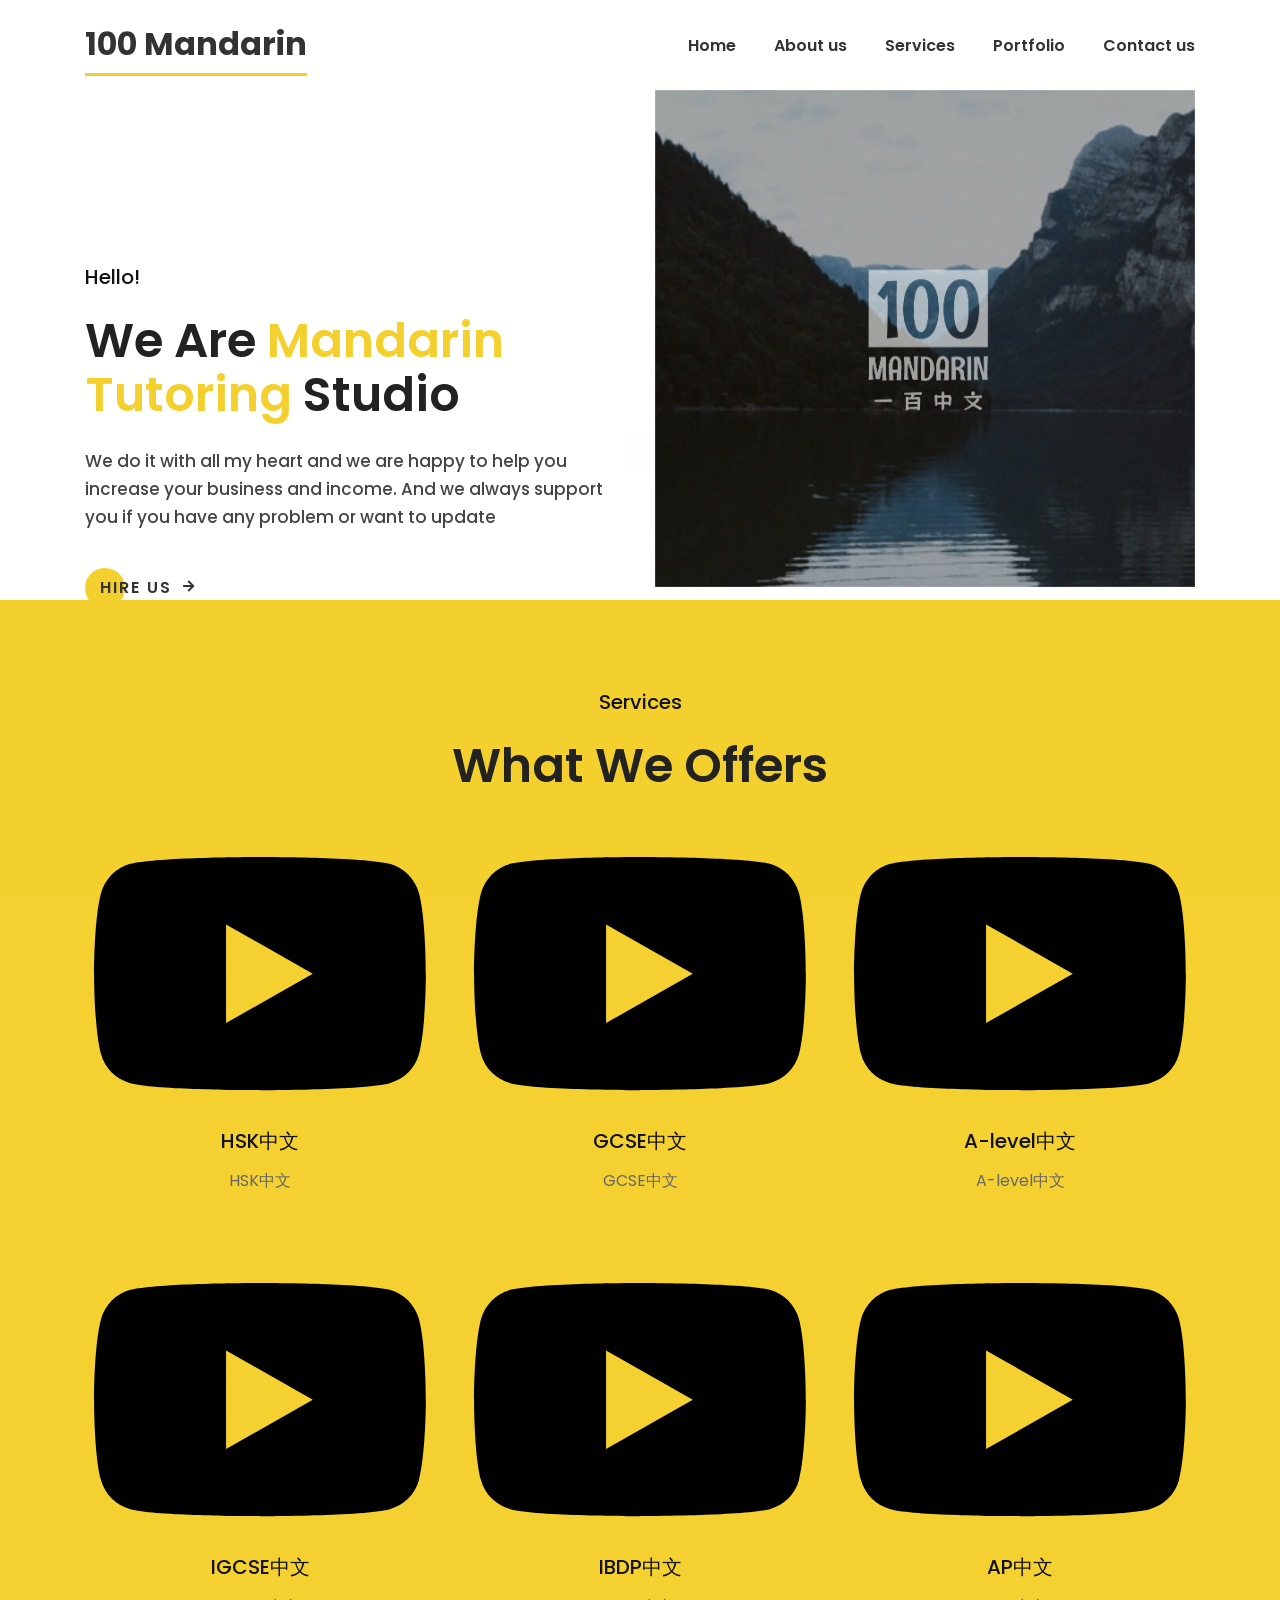
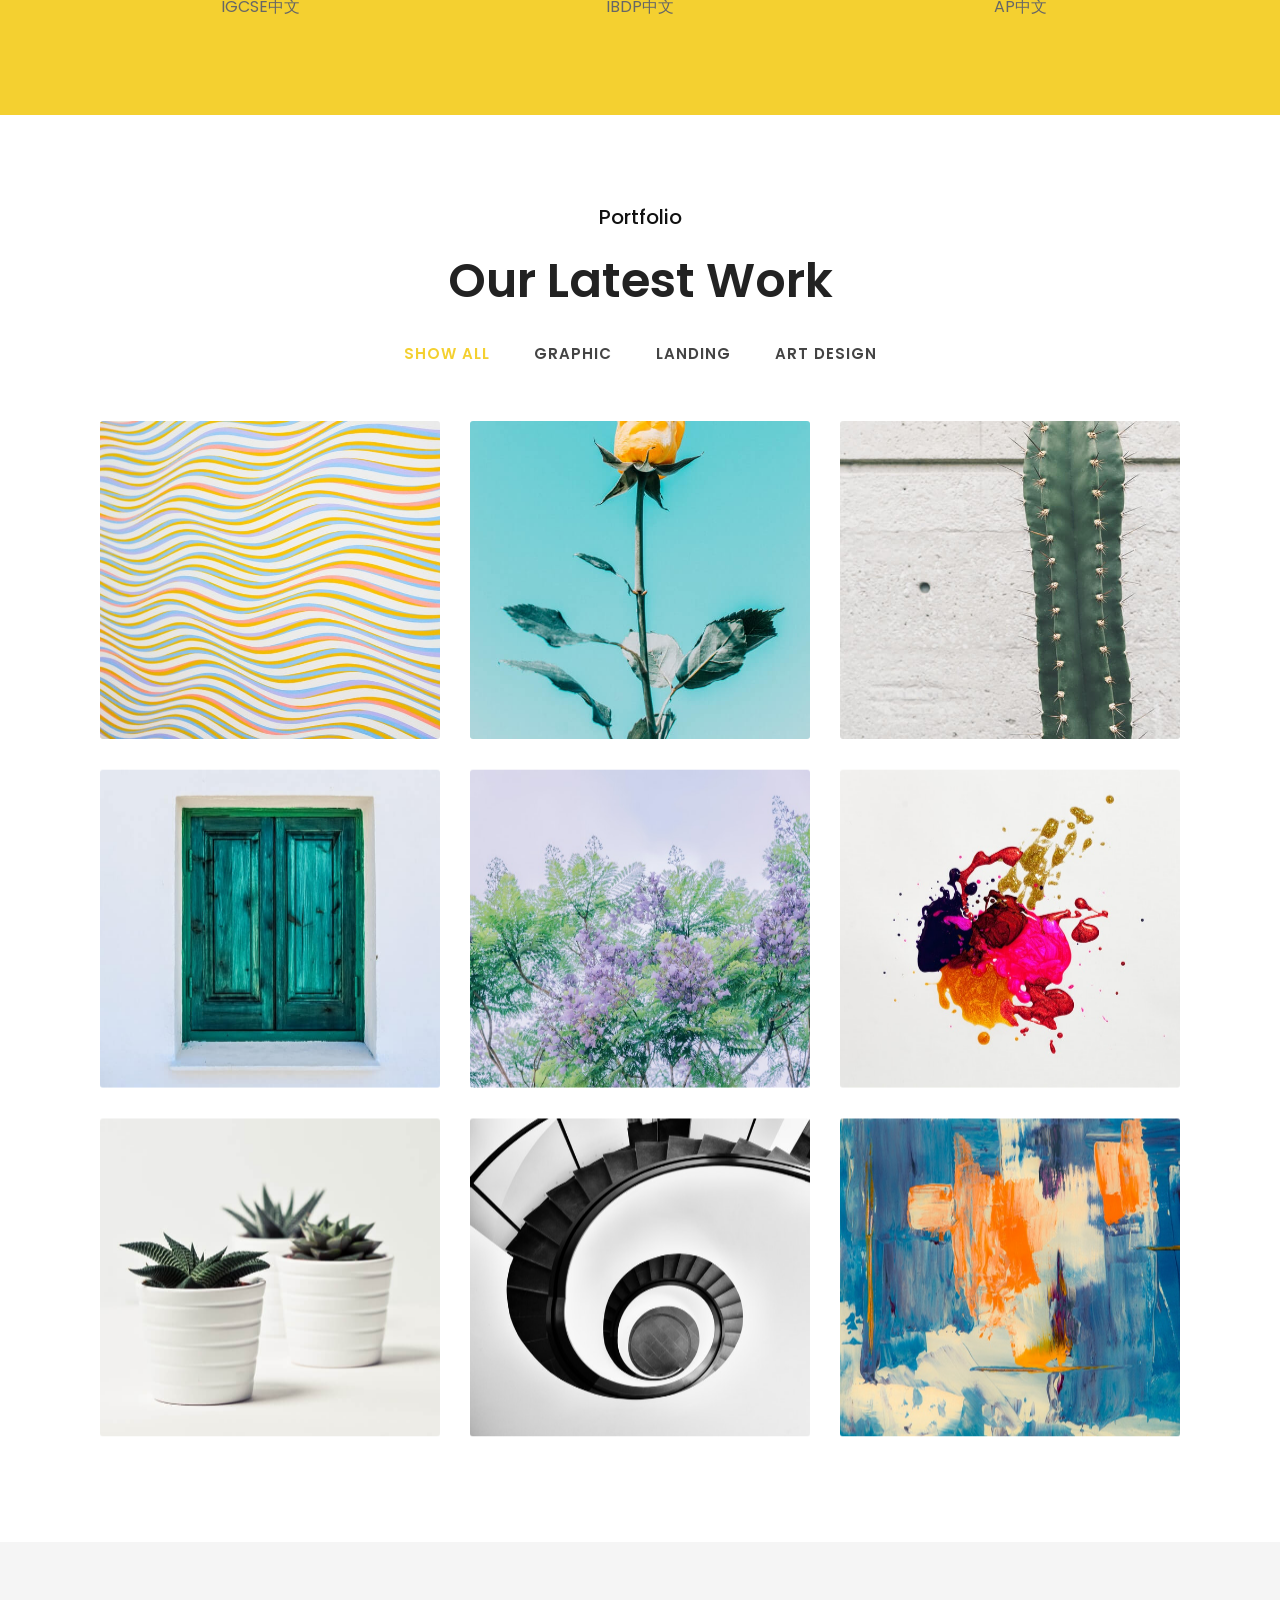
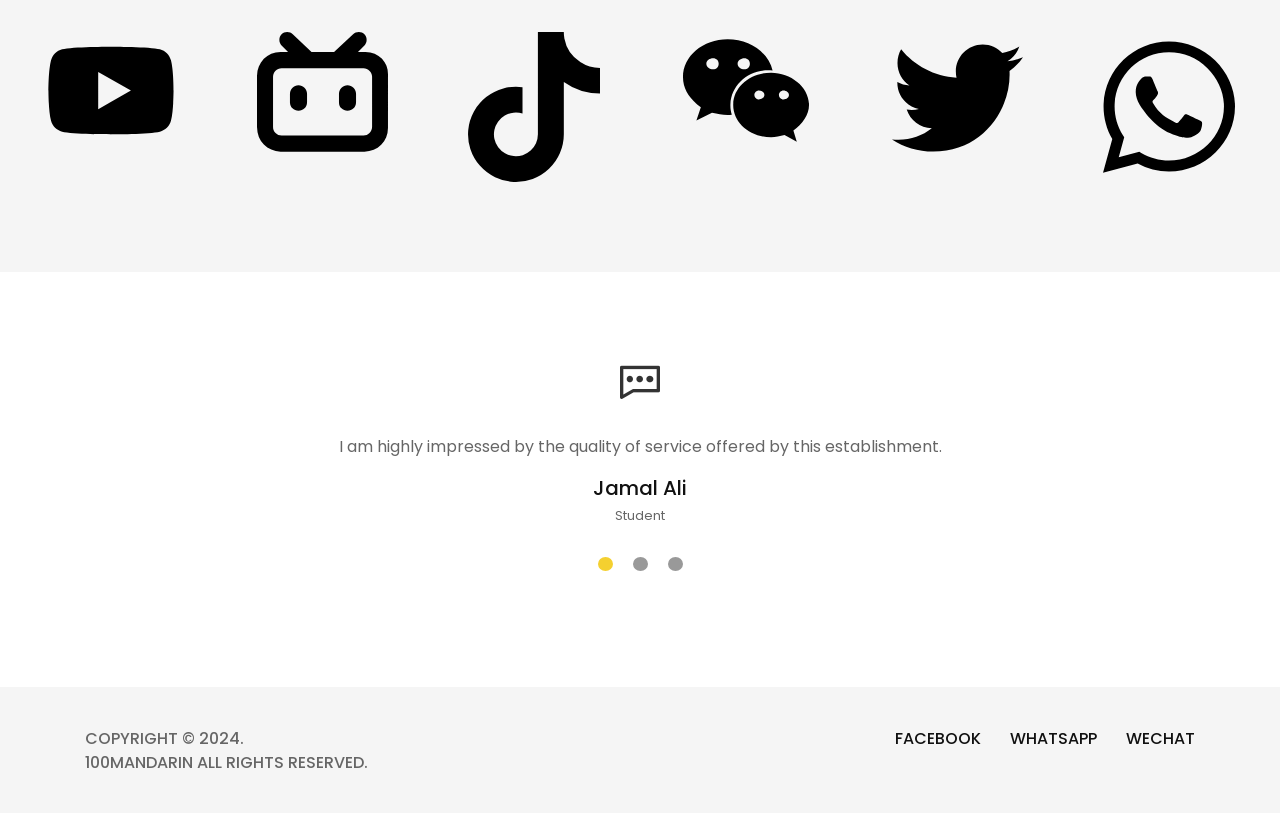
<file: index.html>
<!DOCTYPE html>
<html lang="zxx">
	<head>
		<meta charset="UTF-8">
		<meta name="viewport" content="width=device-width, initial-scale=1.0">
		<title>100 Mandarin 一百中文</title>
		<link rel="stylesheet" href="static/css/bootstrap.min.css">
		<link rel="stylesheet" href="static/css/fontawesome.min.css">
		<link rel="stylesheet" href="static/css/LineIcons.css">
		<link rel="stylesheet" href="static/css/fakeLoader.min.css">
		<link rel="stylesheet" href="static/css/magnific-popup.css">
		<link rel="stylesheet" href="static/css/style.css">
	</head>
	<body>

		<!-- loader -->
		<div class="fakeLoader"></div>
		<!-- end loader -->
		
		<!-- navbar -->
		<nav class="navbar navbar-expand-md fixed-top">
			<div class="container">
				<a href="" class="navbar-brand navbar-brand-home">100 Mandarin </a> 
				<button class="navbar-toggler" type="button" data-toggle="collapse" data-target="#navbarSupportedContent" aria-controls="navbarSupportedContent" aria-expanded="false" aria-label="Toggle navigation">
				<i class="fa fa-bars"></i>
				</button>
				<div class="collapse navbar-collapse" id="navbarSupportedContent">
					<ul class="navbar-nav ml-auto">
						<li class="nav-item">
							<a class="nav-link" href="">Home</a>
						</li>
						<li class="nav-item">
							<a class="nav-link" href="about.html">About us</a>
						</li>
						<li class="nav-item">
							<a class="nav-link" href="services.html">Services</a>
						</li>
						<li class="nav-item">
							<a class="nav-link" href="portfolio.html">Portfolio</a>
						</li>
						<li class="nav-item">
							<a class="nav-link" href="contact-us.html">Contact us</a>
						</li>
					</ul>
				</div>
			</div>
		</nav>
		<!-- end navbar -->
		
		<!-- home intro -->
		<div class="home-intro">
			<div class="container">
				<div class="row">
					<div class="col col-sm-12 col-md-6 col-12">
						<div class="content">
							<h5>Hello!</h5>
							<h2>We Are <span>Mandarin Tutoring</span> Studio</h2>
							<h6>We do it with all my heart and we are happy to help you increase your business and income. And we always support you if you have any problem or want to update</h6>
							<a href="" class="button">Hire us <i class="fa fa-arrow-right"></i></a>
						</div>
					</div>
					<div class="col col-sm-12 col-md-6 col-12">
						<img src="static/picture/intro.png" alt="">
					</div>
				</div>
			</div>
		</div>
		<!-- end end intro -->

		
		<!-- services -->
		<div class="services-page section services-home">
			<div class="container">
				<h5>Services</h5>
				<h2>What We Offers</h2>
				<div class="row mb-services">
					<div class="col col-md-4 col-sm-6 col-12">
						<div class="content">
								<img src="static/picture/youtube.svg" alt="" class="w-100">
							<h5>HSK中文</h5>
							<p class="mb-0">HSK中文</p>
						</div>
					</div>
					<div class="col col-md-4 col-sm-6 col-12">
						<div class="content">
						<img src="static/picture/youtube.svg" alt="" class="w-100">
							<h5>GCSE中文</h5>
							<p class="mb-0">GCSE中文</p>
						</div>
					</div>
					<div class="col col-md-4 col-sm-6 col-12">
						<div class="content">
						<img src="static/picture/youtube.svg" alt="" class="w-100">
							<h5>A-level中文</h5>
							<p class="mb-0">A-level中文</p>
						</div>
					</div>
					<div class="col col-md-4 col-sm-6 col-12">
						<div class="content">
						<img src="static/picture/youtube.svg" alt="" class="w-100">
							<h5>IGCSE中文</h5>
							<p class="mb-0">IGCSE中文</p>
						</div>
					</div>
					<div class="col col-md-4 col-sm-6 col-12">
						<div class="content">
						<img src="static/picture/youtube.svg" alt="" class="w-100">
							<h5>IBDP中文</h5>
							<p class="mb-0">IBDP中文</p>
						</div>
					</div>
					<div class="col col-md-4 col-sm-6 col-12">
						<div class="content">
					<img src="static/picture/youtube.svg" alt="" class="w-100">
							<h5>AP中文</h5>
							<p class="mb-0">AP中文</p>
						</div>
					</div>
				</div>
			</div>
		</div>
		<!-- end services -->

		<!-- portfolio -->
		<div class="portfolio section">
			<div class="container">
				<h5>Portfolio</h5>
				<h2>Our Latest Work</h2>
				<div class="box-content">
					<div class="portfolio-filter-menu">
						<ul>
							<li data-filter="all" class="active">
								<span>Show All</span>
							</li>
							<li data-filter="1">
								<span>Graphic</span>
							</li>
							<li data-filter="2">
								<span>Landing</span>
							</li>
							<li data-filter="3">
								<span>Art Design</span>
							</li>
						</ul>
					</div>
					<div class="row no-gutters filtr-container">
						<div class="col-md-4 col-sm-6 col-xs-12 filtr-item" data-category="3">
							<div class="content-image">
								<img src="static/picture/portfolio1.jpg" alt="">
								<div class="image-overlay"></div>
								<div class="portfolio-caption">
									<div class="title">
										<h4>Classic Minimalist</h4>
										<span>Graphic Design</span>
									</div>
									<div class="subtitle">
										<ul>
											<li><a href="static/picture/portfolio1.jpg" class="portfolio-popup"><i class="lni lni-move"></i></a></li>
										</ul>
										
									</div>
								</div>
							</div>
						</div>
						<div class="col-md-4 col-sm-6 col-xs-12 filtr-item" data-category="1">
							<div class="content-image">
								<img src="static/picture/portfolio2.jpg" alt="">
								<div class="image-overlay"></div>
								<div class="portfolio-caption">
									<div class="title">
										<h4>Classic Minimalist</h4>
										<span>Graphic Design</span>
									</div>
									<div class="subtitle">
										<ul>
											<li><a href="static/picture/portfolio2.jpg" class="portfolio-popup"><i class="lni lni-move"></i></a></li>
										</ul>
										
									</div>
								</div>
							</div>
						</div>
						<div class="col-md-4 col-sm-6 col-xs-12 filtr-item" data-category="2, 1">
							<div class="content-image">
								<img src="static/picture/portfolio5.jpg" alt="">
								<div class="image-overlay"></div>
								<div class="portfolio-caption">
									<div class="title">
										<h4>Classic Minimalist</h4>
										<span>Graphic Design</span>
									</div>
									<div class="subtitle">
										<ul>
											<li><a href="static/picture/portfolio5.jpg" class="portfolio-popup"><i class="lni lni-move"></i></a></li>
										</ul>
										
									</div>
								</div>
							</div>
						</div>
						<div class="col-md-4 col-sm-6 col-xs-12 filtr-item" data-category="3">
							<div class="content-image">
								<img src="static/picture/portfolio4.jpg" alt="">
								<div class="image-overlay"></div>
								<div class="portfolio-caption">
									<div class="title">
										<h4>Classic Minimalist</h4>
										<span>Graphic Design</span>
									</div>
									<div class="subtitle">
										<ul>
											<li><a href="static/picture/portfolio4.jpg" class="portfolio-popup"><i class="lni lni-move"></i></a></li>
										</ul>
										
									</div>
								</div>
							</div>
						</div>
						<div class="col-md-4 col-sm-6 col-xs-12 filtr-item" data-category="1, 2">
							<div class="content-image">
								<img src="static/picture/portfolio3.jpg" alt="">
								<div class="image-overlay"></div>
								<div class="portfolio-caption">
									<div class="title">
										<h4>Classic Minimalist</h4>
										<span>Graphic Design</span>
									</div>
									<div class="subtitle">
										<ul>
											<li><a href="static/picture/portfolio3.jpg" class="portfolio-popup"><i class="lni lni-move"></i></a></li>
										</ul>
										
									</div>
								</div>
							</div>
						</div>
						<div class="col-md-4 col-sm-6 col-xs-12 filtr-item" data-category="3, 1">
							<div class="content-image">
								<img src="static/picture/portfolio6.jpg" alt="">
								<div class="image-overlay"></div>
								<div class="portfolio-caption">
									<div class="title">
										<h4>Classic Minimalist</h4>
										<span>Graphic Design</span>
									</div>
									<div class="subtitle">
										<ul>
											<li><a href="static/picture/portfolio6.jpg" class="portfolio-popup"><i class="lni lni-move"></i></a></li>
										</ul>
										
									</div>
								</div>
							</div>
						</div>
						<div class="col-md-4 col-sm-6 col-xs-12 filtr-item" data-category="3">
							<div class="content-image">
								<img src="static/picture/portfolio7.jpg" alt="">
								<div class="image-overlay"></div>
								<div class="portfolio-caption">
									<div class="title">
										<h4>Classic Minimalist</h4>
										<span>Graphic Design</span>
									</div>
									<div class="subtitle">
										<ul>
											<li><a href="static/picture/portfolio7.jpg" class="portfolio-popup"><i class="lni lni-move"></i></a></li>
										</ul>
										
									</div>
								</div>
							</div>
						</div>
						<div class="col-md-4 col-sm-6 col-xs-12 filtr-item" data-category="1, 2">
							<div class="content-image">
								<img src="static/picture/portfolio8.jpg" alt="">
								<div class="image-overlay"></div>
								<div class="portfolio-caption">
									<div class="title">
										<h4>Classic Minimalist</h4>
										<span>Graphic Design</span>
									</div>
									<div class="subtitle">
										<ul>
											<li><a href="static/picture/portfolio8.jpg" class="portfolio-popup"><i class="lni lni-move"></i></a></li>
										</ul>
										
									</div>
								</div>
							</div>
						</div>
						<div class="col-md-4 col-sm-6 col-xs-12 filtr-item" data-category="3, 1">
							<div class="content-image">
								<img src="static/picture/portfolio9.jpg" alt="">
								<div class="image-overlay"></div>
								<div class="portfolio-caption">
									<div class="title">
										<h4>Classic Minimalist</h4>
										<span>Graphic Design</span>
									</div>
									<div class="subtitle">
										<ul>
											<li><a href="static/picture/portfolio9.jpg" class="portfolio-popup"><i class="lni lni-move"></i></a></li>
										</ul>
										
									</div>
								</div>
							</div>
						</div>
					</div>
				</div>
			</div>
		</div>
		<!-- end portfolio -->

		<!-- client -->
		<div class="client">
			<div class="row">
				<div class="col-md-2 col-sm-4 col-6">
					<img src="static/picture/youtube.svg" alt="" class="w-100">
				</div>
				<div class="col-md-2 col-sm-4 col-6">
					<img src="static/picture/bilibili.svg" alt="" class="w-100">
				</div>
				<div class="col-md-2 col-sm-4 col-6">
					<img src="static/picture/tiktok.svg" alt="" class="w-100">
				</div>
				<div class="col-md-2 col-sm-4 col-6">
					<img src="static/picture/weixin.svg" alt="" class="w-100">
				</div>
				<div class="col-md-2 col-sm-4 col-6">
					<img src="static/picture/twitter.svg" alt="" class="w-100">
				</div>
				<div class="col-md-2 col-sm-4 col-6">
					<img src="static/picture/whatsapp.svg" alt="" class="w-100">
				</div>
			</div>
		</div>
		<!-- end client -->


		<!-- testimonial -->
		<div class="testimonial section">
			<div class="container">
				<div id="carouselExampleIndicators" class="carousel slide" data-ride="carousel">
					<ol class="carousel-indicators">
						<li data-target="#carouselExampleIndicators" data-slide-to="0" class="active"></li>
						<li data-target="#carouselExampleIndicators" data-slide-to="1"></li>
						<li data-target="#carouselExampleIndicators" data-slide-to="2"></li>
					</ol>
					<div class="carousel-inner">
						<div class="carousel-item active">
							<span><i class="lni lni-comments"></i></span>
							<p>I am highly impressed by the quality of service offered by this establishment.</p>
							<h5>Jamal Ali</h5>
							<span>Student</span>
						</div>
						<div class="carousel-item">
							<span><i class="lni lni-comments"></i></span>
							<p>This institution has an impeccable reputation for excellence.</p>
							<h5>Nabil Dirar</h5>
							<span>Student</span>
						</div>
						<div class="carousel-item">
							<span><i class="lni lni-comments"></i></span>
							<p>I would highly recommend this establishment for its exceptional standards.</p>
							<h5>Moussa Silla</h5>
							<span>Student</span>
						</div>
					</div>

				</div>
			</div>
		</div>
		<!-- end testimonial -->

		<!-- footer -->
		<footer>
			<div class="container">
				<div class="row">
					<div class="col-md-6  col-sm-12">
						<span>Copyright &copy; 2024. <br> 100Mandarin All rights reserved.</span>
					</div>
					<div class="col-md-6  col-sm-12">
						<ul>
							<li><a href="https://www.facebook.com">Facebook</a></li>
							<li><a href="https://www.whatsapp.com">WhatsApp</a></li>
							<li><a href="https://www.qq.com">WeChat</a></li>
						</ul>
					</div>
				</div>
			</div>
		</footer>
		<!-- end footer -->
		
		<!-- script -->
		<script src="static/js/jquery.min.js"></script>
		<script src="static/js/bootstrap.min.js"></script>
		<script src="static/js/fakeLoader.min.js"></script>
		<script src="static/js/jquery.filterizr.min.js"></script>
		<script src="static/js/imagesloaded.pkgd.min.js"></script>
		<script src="static/js/magnific-popup.min.js"></script>
		<script src="static/js/main.js"></script>
	</body>
</html>
</file>
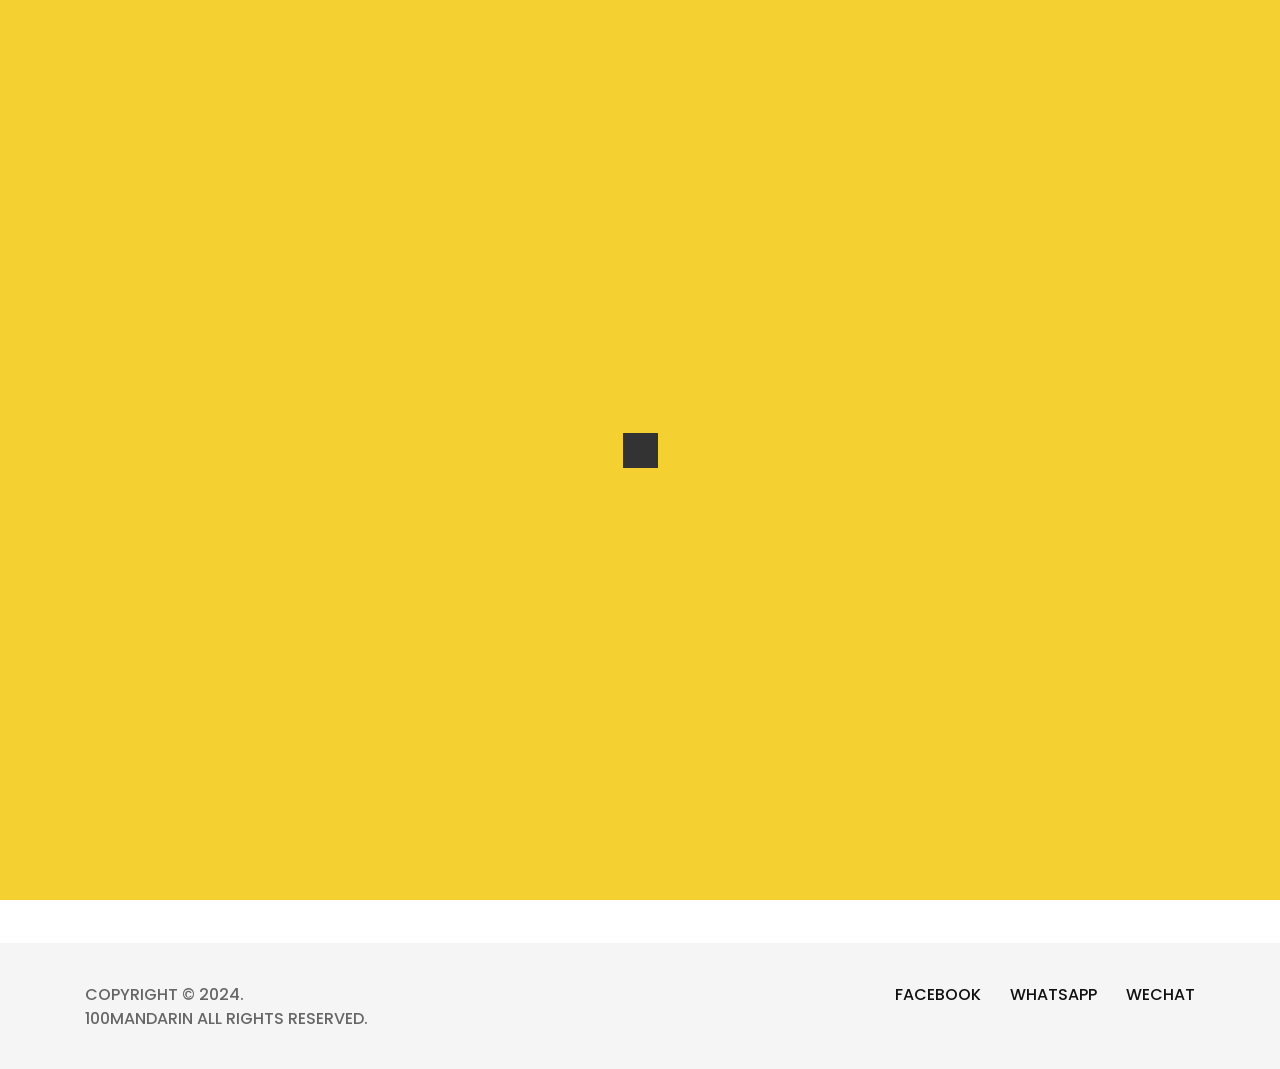
<file: about.html>
<!DOCTYPE html>
<html lang="zxx">
	<head>
		<meta charset="UTF-8">
		<meta name="viewport" content="width=device-width, initial-scale=1.0">
		<title>100 Mandarin 一百中文</title>
		<link rel="stylesheet" href="static/css/bootstrap.min.css">
		<link rel="stylesheet" href="static/css/fontawesome.min.css">
		<link rel="stylesheet" href="static/css/LineIcons.css">
		<link rel="stylesheet" href="static/css/fakeLoader.min.css">
		<link rel="stylesheet" href="static/css/magnific-popup.css">
		<link rel="stylesheet" href="static/css/style.css">
	</head>
	<body>

		<!-- loader -->
		<div class="fakeLoader"></div>
		<!-- end loader -->
		
		<!-- navbar -->
		<nav class="navbar navbar-expand-md fixed-top">
			<div class="container">
				<a href="index.html" class="navbar-brand">100Mandarin</a>
				<button class="navbar-toggler" type="button" data-toggle="collapse" data-target="#navbarSupportedContent" aria-controls="navbarSupportedContent" aria-expanded="false" aria-label="Toggle navigation">
				<i class="fa fa-bars"></i>
				</button>
				<div class="collapse navbar-collapse" id="navbarSupportedContent">
					<ul class="navbar-nav ml-auto">
						<li class="nav-item">
							<a class="nav-link" href="index.html">Home</a>
						</li>
						<li class="nav-item">
							<a class="nav-link" href="">About us</a>
						</li>
						<li class="nav-item">
							<a class="nav-link" href="services.html">Services</a>
						</li>
						<li class="nav-item">
							<a class="nav-link" href="portfolio.html">Portfolio</a>
						</li>
						<li class="nav-item">
							<a class="nav-link" href="contact-us.html">Contact us</a>
						</li>
					</ul>
				</div>
			</div>
		</nav>
		<!-- end navbar -->
		

		<!-- header-title -->
		<div class="container">
			<div class="header-title">
				<h3>About us</h3>
			</div>
		</div>
		<!-- end header-title -->

		<!-- about -->
		<div class="about section">
			<div class="container">
				<div class="row">
					<div class="col col-12 col-md-6">
						<img src="static/picture/intro.png" alt="" class="w-100">
					</div>
					<div class="col col-12 col-md-6">
						<h2>We are <span>Mandarin</span> Studio</h2>
						<h6>We are are professional</h6>
						<p>This organization provides top-notch service</p>
						<p>The expertise and knowledge demonstrated by this institution are exceptional.</p>
						<h5>Education Services</h5>
						<ul>
							<li><span>-</span> HSK中文 </li>
							<li><span>-</span> GCSE中文 </li>
							<li><span>-</span> A-level中文 </li>
							<li><span>-</span> IGCSE中文 </li>
							<li><span>-</span> IBDP中文 </li>
							<li><span>-</span> AP中文 </li>
						</ul>
					</div>
					
				</div>
			</div>
		</div>
		<!-- end about -->

		
		<!-- footer -->
		<footer>
			<div class="container">
				<div class="row">
					<div class="col-md-6  col-sm-12">
						<span>Copyright &copy; 2024. <br> 100Mandarin All rights reserved.</span>
					</div>
					<div class="col-md-6  col-sm-12">
						<ul>
							<li><a href="https://www.facebook.com">Facebook</a></li>
							<li><a href="https://www.whatsapp.com">WhatsApp</a></li>
							<li><a href="https://www.qq.com">WeChat</a></li>
						</ul>
					</div>
				</div>
			</div>
		</footer>
		<!-- end footer -->
		
		<!-- script -->
		<script src="static/js/jquery.min.js"></script>
		<script src="static/js/bootstrap.min.js"></script>
		<script src="static/js/fakeLoader.min.js"></script>
		<script src="static/js/main.js"></script>
	</body>
</html>
</file>
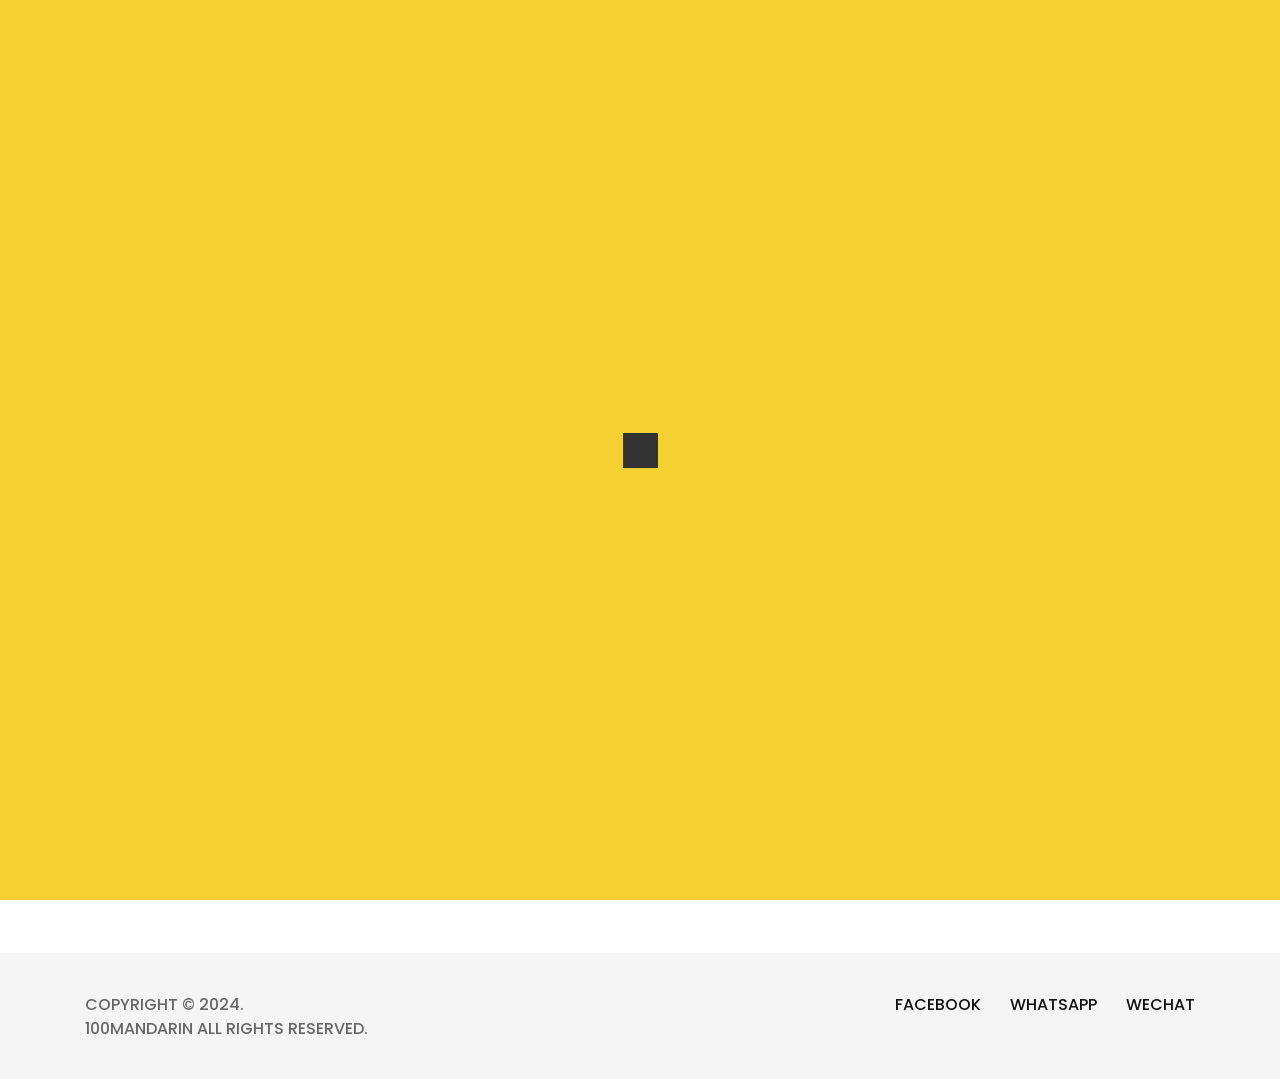
<file: contact-us.html>
<!DOCTYPE html>
<html lang="zxx">
	<head>
		<meta charset="UTF-8">
		<meta name="viewport" content="width=device-width, initial-scale=1.0">
		<title>100 Mandarin 一百中文 </title>
		<link rel="stylesheet" href="static/css/bootstrap.min.css">
		<link rel="stylesheet" href="static/css/fontawesome.min.css">
		<link rel="stylesheet" href="static/css/LineIcons.css">
		<link rel="stylesheet" href="static/css/fakeLoader.min.css">
		<link rel="stylesheet" href="static/css/magnific-popup.css">
		<link rel="stylesheet" href="static/css/style.css">
	</head>
	<body>

		<!-- loader -->
		<div class="fakeLoader"></div>
		<!-- end loader -->
		
		<!-- navbar -->
		<nav class="navbar navbar-expand-md fixed-top">
			<div class="container">
				<a href="index.html" class="navbar-brand">100Mandarin</a>
				<button class="navbar-toggler" type="button" data-toggle="collapse" data-target="#navbarSupportedContent" aria-controls="navbarSupportedContent" aria-expanded="false" aria-label="Toggle navigation">
				<i class="fa fa-bars"></i>
				</button>
				<div class="collapse navbar-collapse" id="navbarSupportedContent">
					<ul class="navbar-nav ml-auto">
						<li class="nav-item">
							<a class="nav-link" href="index.html">Home</a>
						</li>
						<li class="nav-item">
							<a class="nav-link" href="about.html">About us</a>
						</li>
						<li class="nav-item">
							<a class="nav-link" href="services.html">Services</a>
						</li>
						<li class="nav-item">
							<a class="nav-link" href="portfolio.html">Portfolio</a>
						</li>
						<li class="nav-item">
							<a class="nav-link" href="">Contact us</a>
						</li>
					</ul>
				</div>
			</div>
		</nav>
		<!-- end navbar -->
		

		<!-- header-title -->
		<div class="container">
			<div class="header-title">
				<h3>Contact us</h3>
			</div>
		</div>
		<!-- end header-title -->

		<!-- contact -->
		<div class="contact section">
			<div class="container">
				<div class="row">
					
					<div class="col-md-4 col-sm-12 col-12">
						<div class="content">
							<h4>Visit our address</h4>
							<span>Shenzhen, Guangdong, China.</span>
							<h4>Our number phone</h4>
							<p> +86 17707252369</p>
							<h4>Our email address</h4>
							<p>info@100mandarin.com</p>
						</div>
					</div>
					<div class="col-md-8 col-sm-12 col-12">
						<form action="#">
							 <div class="row">
							 	<div class="col">
							 		<input type="text" placeholder="Full Name">
							 	</div>
							 	<div class="col">
							 		<input type="email" placeholder="Email">
							 	</div>
							 </div>
							<input type="text" placeholder="Subject">
							<textarea cols="30" rows="10">Your Message</textarea>
							<button class="button">Send Message <i class="fa fa-arrow-right"></i></button>
						</form>
					</div>
				</div>
			</div>
		</div>
		<!-- end contact -->
		
		<!-- footer -->
		<footer>
			<div class="container">
				<div class="row">
					<div class="col-md-6  col-sm-12">
						<span>Copyright &copy; 2024. <br> 100Mandarin All rights reserved.</span>
					</div>
					<div class="col-md-6  col-sm-12">
						<ul>
							<li><a href="https://www.facebook.com">Facebook</a></li>
							<li><a href="https://www.whatsapp.com">WhatsApp</a></li>
							<li><a href="https://www.qq.com">WeChat</a></li>

						</ul>
					</div>
				</div>
			</div>
		</footer>
		<!-- end footer -->
		
		<!-- script -->
		<script src="static/js/jquery.min.js"></script>
		<script src="static/js/bootstrap.min.js"></script>
		<script src="static/js/fakeLoader.min.js"></script>
		<script src="static/js/main.js"></script>
	</body>
</html>
</file>
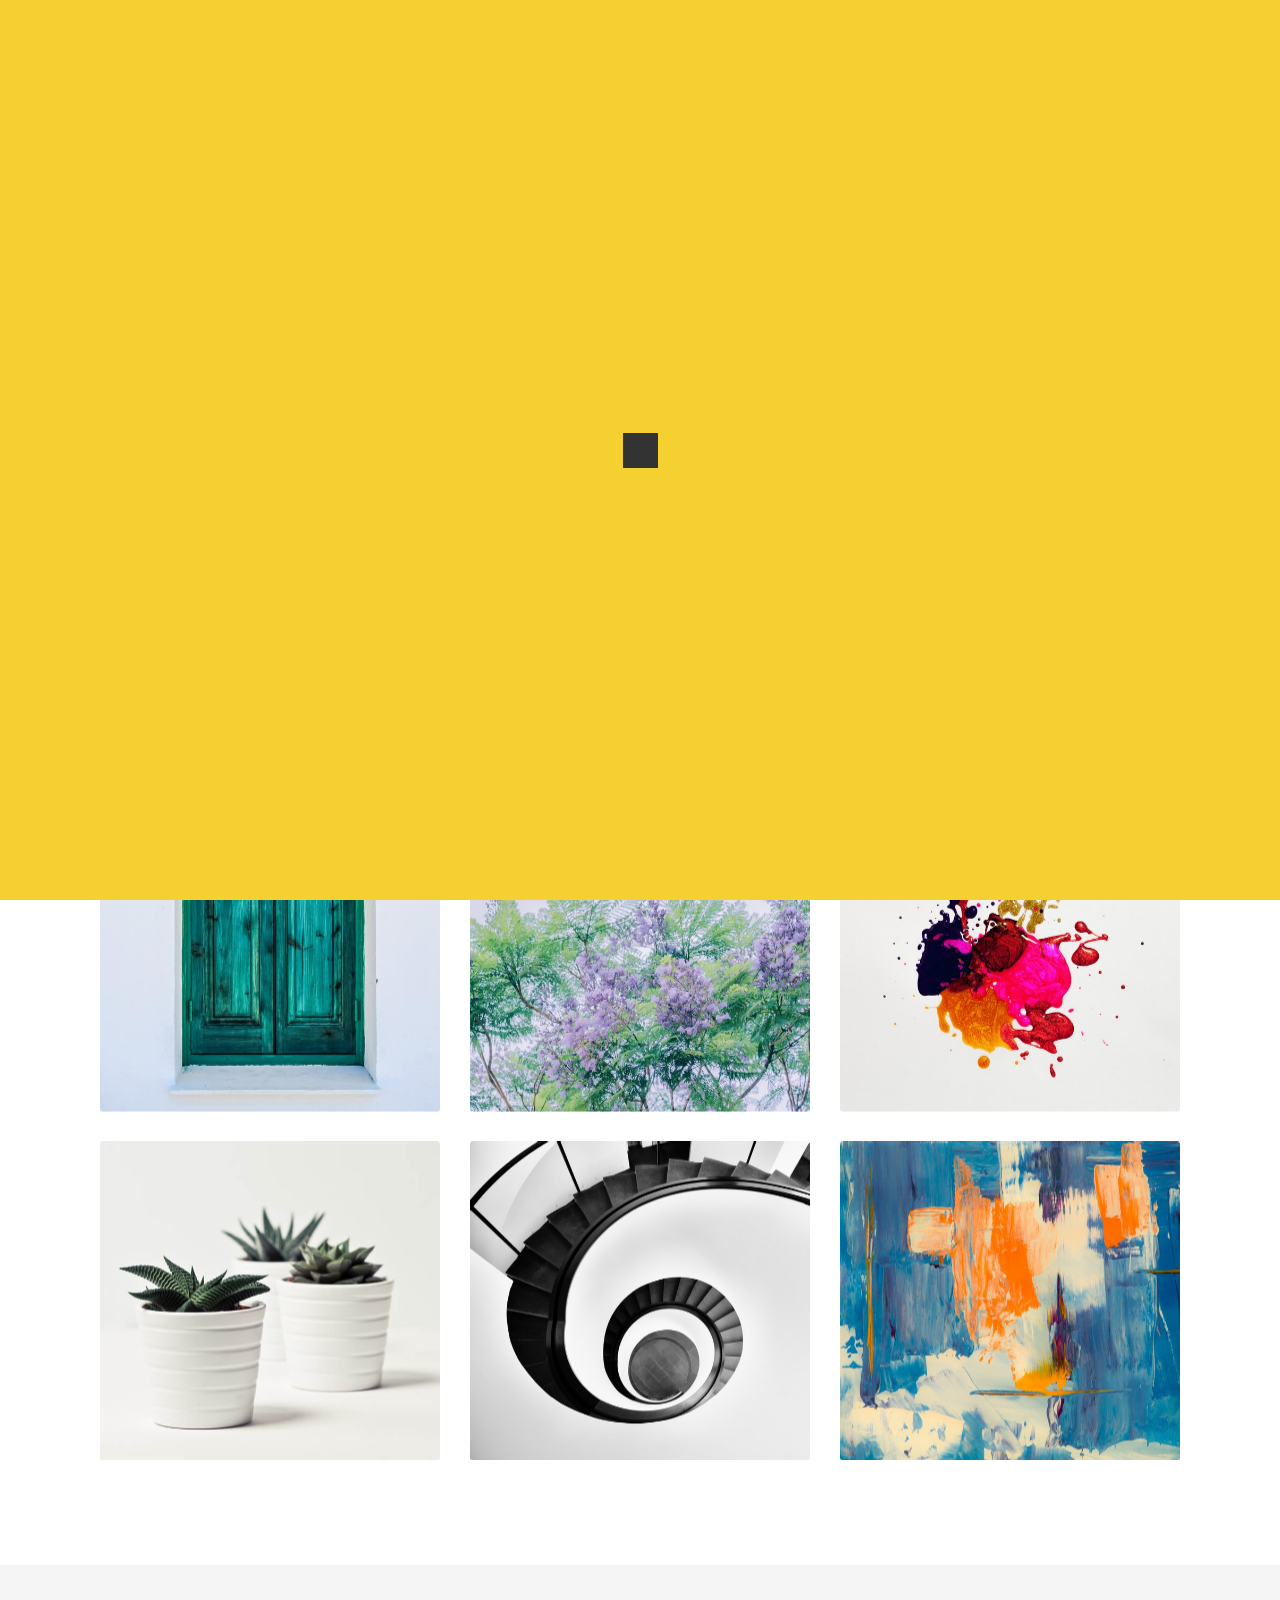
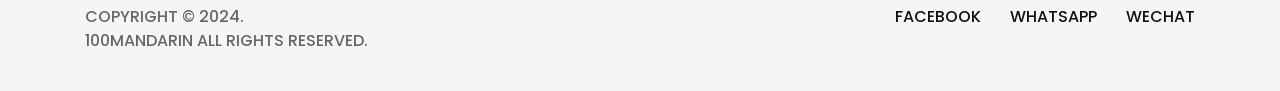
<file: portfolio.html>
<!DOCTYPE html>
<html lang="zxx">
	<head>
		<meta charset="UTF-8">
		<meta name="viewport" content="width=device-width, initial-scale=1.0">
		<title>100 Mandarin 一百中文</title>
		<link rel="stylesheet" href="static/css/bootstrap.min.css">
		<link rel="stylesheet" href="static/css/fontawesome.min.css">
		<link rel="stylesheet" href="static/css/LineIcons.css">
		<link rel="stylesheet" href="static/css/fakeLoader.min.css">
		<link rel="stylesheet" href="static/css/magnific-popup.css">
		<link rel="stylesheet" href="static/css/style.css">
	</head>
	<body>

		<!-- loader -->
		<div class="fakeLoader"></div>
		<!-- end loader -->
		
		<!-- navbar -->
		<nav class="navbar navbar-expand-md fixed-top">
			<div class="container">
				<a href="index.html" class="navbar-brand">100Mandarin</a>
				<button class="navbar-toggler" type="button" data-toggle="collapse" data-target="#navbarSupportedContent" aria-controls="navbarSupportedContent" aria-expanded="false" aria-label="Toggle navigation">
				<i class="fa fa-bars"></i>
				</button>
				<div class="collapse navbar-collapse" id="navbarSupportedContent">
					<ul class="navbar-nav ml-auto">
						<li class="nav-item">
							<a class="nav-link" href="index.html">Home</a>
						</li>
						<li class="nav-item">
							<a class="nav-link" href="about.html">About us</a>
						</li>
						<li class="nav-item">
							<a class="nav-link" href="services.html">Services</a>
						</li>
						<li class="nav-item">
							<a class="nav-link" href="">Portfolio</a>
						</li>
						<li class="nav-item">
							<a class="nav-link" href="contact-us.html">Contact us</a>
						</li>
					</ul>
				</div>
			</div>
		</nav>
		<!-- end navbar -->
		

		<!-- header-title -->
		<div class="container">
			<div class="header-title">
				<h3>Portfolio</h3>
			</div>
		</div>
		<!-- end header-title -->

		<!-- portfolio -->
		<div class="portfolio section">
			<div class="container">
				<div class="box-content">
					<div class="portfolio-filter-menu">
						<ul>
							<li data-filter="all" class="active">
								<span>Show All</span>
							</li>
							<li data-filter="1">
								<span>Graphic</span>
							</li>
							<li data-filter="2">
								<span>Landing</span>
							</li>
							<li data-filter="3">
								<span>Art Design</span>
							</li>
						</ul>
					</div>
					<div class="row no-gutters filtr-container">
						<div class="col-md-4 col-sm-6 col-xs-12 filtr-item" data-category="3">
							<div class="content-image">
								<img src="static/picture/portfolio1.jpg" alt="">
								<div class="image-overlay"></div>
								<div class="portfolio-caption">
									<div class="title">
										<h4>Classic Minimalist</h4>
										<span>Graphic Design</span>
									</div>
									<div class="subtitle">
										<ul>
											<li><a href="static/picture/portfolio1.jpg" class="portfolio-popup"><i class="lni lni-move"></i></a></li>
										</ul>
										
									</div>
								</div>
							</div>
						</div>
						<div class="col-md-4 col-sm-6 col-xs-12 filtr-item" data-category="1">
							<div class="content-image">
								<img src="static/picture/portfolio2.jpg" alt="">
								<div class="image-overlay"></div>
								<div class="portfolio-caption">
									<div class="title">
										<h4>Classic Minimalist</h4>
										<span>Graphic Design</span>
									</div>
									<div class="subtitle">
										<ul>
											<li><a href="static/picture/portfolio2.jpg" class="portfolio-popup"><i class="lni lni-move"></i></a></li>
										</ul>
										
									</div>
								</div>
							</div>
						</div>
						<div class="col-md-4 col-sm-6 col-xs-12 filtr-item" data-category="2, 1">
							<div class="content-image">
								<img src="static/picture/portfolio5.jpg" alt="">
								<div class="image-overlay"></div>
								<div class="portfolio-caption">
									<div class="title">
										<h4>Classic Minimalist</h4>
										<span>Graphic Design</span>
									</div>
									<div class="subtitle">
										<ul>
											<li><a href="static/picture/portfolio5.jpg" class="portfolio-popup"><i class="lni lni-move"></i></a></li>
										</ul>
										
									</div>
								</div>
							</div>
						</div>
						<div class="col-md-4 col-sm-6 col-xs-12 filtr-item" data-category="3">
							<div class="content-image">
								<img src="static/picture/portfolio4.jpg" alt="">
								<div class="image-overlay"></div>
								<div class="portfolio-caption">
									<div class="title">
										<h4>Classic Minimalist</h4>
										<span>Graphic Design</span>
									</div>
									<div class="subtitle">
										<ul>
											<li><a href="static/picture/portfolio4.jpg" class="portfolio-popup"><i class="lni lni-move"></i></a></li>
										</ul>
										
									</div>
								</div>
							</div>
						</div>
						<div class="col-md-4 col-sm-6 col-xs-12 filtr-item" data-category="1, 2">
							<div class="content-image">
								<img src="static/picture/portfolio3.jpg" alt="">
								<div class="image-overlay"></div>
								<div class="portfolio-caption">
									<div class="title">
										<h4>Classic Minimalist</h4>
										<span>Graphic Design</span>
									</div>
									<div class="subtitle">
										<ul>
											<li><a href="static/picture/portfolio3.jpg" class="portfolio-popup"><i class="lni lni-move"></i></a></li>
										</ul>
										
									</div>
								</div>
							</div>
						</div>
						<div class="col-md-4 col-sm-6 col-xs-12 filtr-item" data-category="3, 1">
							<div class="content-image">
								<img src="static/picture/portfolio6.jpg" alt="">
								<div class="image-overlay"></div>
								<div class="portfolio-caption">
									<div class="title">
										<h4>Classic Minimalist</h4>
										<span>Graphic Design</span>
									</div>
									<div class="subtitle">
										<ul>
											<li><a href="static/picture/portfolio6.jpg" class="portfolio-popup"><i class="lni lni-move"></i></a></li>
										</ul>
										
									</div>
								</div>
							</div>
						</div>
						<div class="col-md-4 col-sm-6 col-xs-12 filtr-item" data-category="3">
							<div class="content-image">
								<img src="static/picture/portfolio7.jpg" alt="">
								<div class="image-overlay"></div>
								<div class="portfolio-caption">
									<div class="title">
										<h4>Classic Minimalist</h4>
										<span>Graphic Design</span>
									</div>
									<div class="subtitle">
										<ul>
											<li><a href="static/picture/portfolio7.jpg" class="portfolio-popup"><i class="lni lni-move"></i></a></li>
										</ul>
										
									</div>
								</div>
							</div>
						</div>
						<div class="col-md-4 col-sm-6 col-xs-12 filtr-item" data-category="1, 2">
							<div class="content-image">
								<img src="static/picture/portfolio8.jpg" alt="">
								<div class="image-overlay"></div>
								<div class="portfolio-caption">
									<div class="title">
										<h4>Classic Minimalist</h4>
										<span>Graphic Design</span>
									</div>
									<div class="subtitle">
										<ul>
											<li><a href="static/picture/portfolio8.jpg" class="portfolio-popup"><i class="lni lni-move"></i></a></li>
										</ul>
										
									</div>
								</div>
							</div>
						</div>
						<div class="col-md-4 col-sm-6 col-xs-12 filtr-item" data-category="3, 1">
							<div class="content-image">
								<img src="static/picture/portfolio9.jpg" alt="">
								<div class="image-overlay"></div>
								<div class="portfolio-caption">
									<div class="title">
										<h4>Classic Minimalist</h4>
										<span>Graphic Design</span>
									</div>
									<div class="subtitle">
										<ul>
											<li><a href="static/picture/portfolio9.jpg" class="portfolio-popup"><i class="lni lni-move"></i></a></li>
										</ul>
										
									</div>
								</div>
							</div>
						</div>
					</div>
				</div>
			</div>
		</div>
		<!-- end portfolio -->

		
		<!-- footer -->
		<footer>
			<div class="container">
				<div class="row">
					<div class="col-md-6  col-sm-12">
						<span>Copyright &copy; 2024. <br> 100Mandarin All rights reserved.</span>
					</div>
					<div class="col-md-6  col-sm-12">
						<ul>
							<li><a href="https://www.facebook.com">Facebook</a></li>
							<li><a href="https://www.whatsapp.com">WhatsApp</a></li>
							<li><a href="https://www.qq.com">WeChat</a></li>
						</ul>
					</div>
				</div>
			</div>
		</footer>
		<!-- end footer -->
		
		<!-- script -->
		<script src="static/js/jquery.min.js"></script>
		<script src="static/js/bootstrap.min.js"></script>
		<script src="static/js/fakeLoader.min.js"></script>
		<script src="static/js/jquery.filterizr.min.js"></script>
		<script src="static/js/imagesloaded.pkgd.min.js"></script>
		<script src="static/js/magnific-popup.min.js"></script>
		<script src="static/js/main.js"></script>
	</body>
</html>
</file>
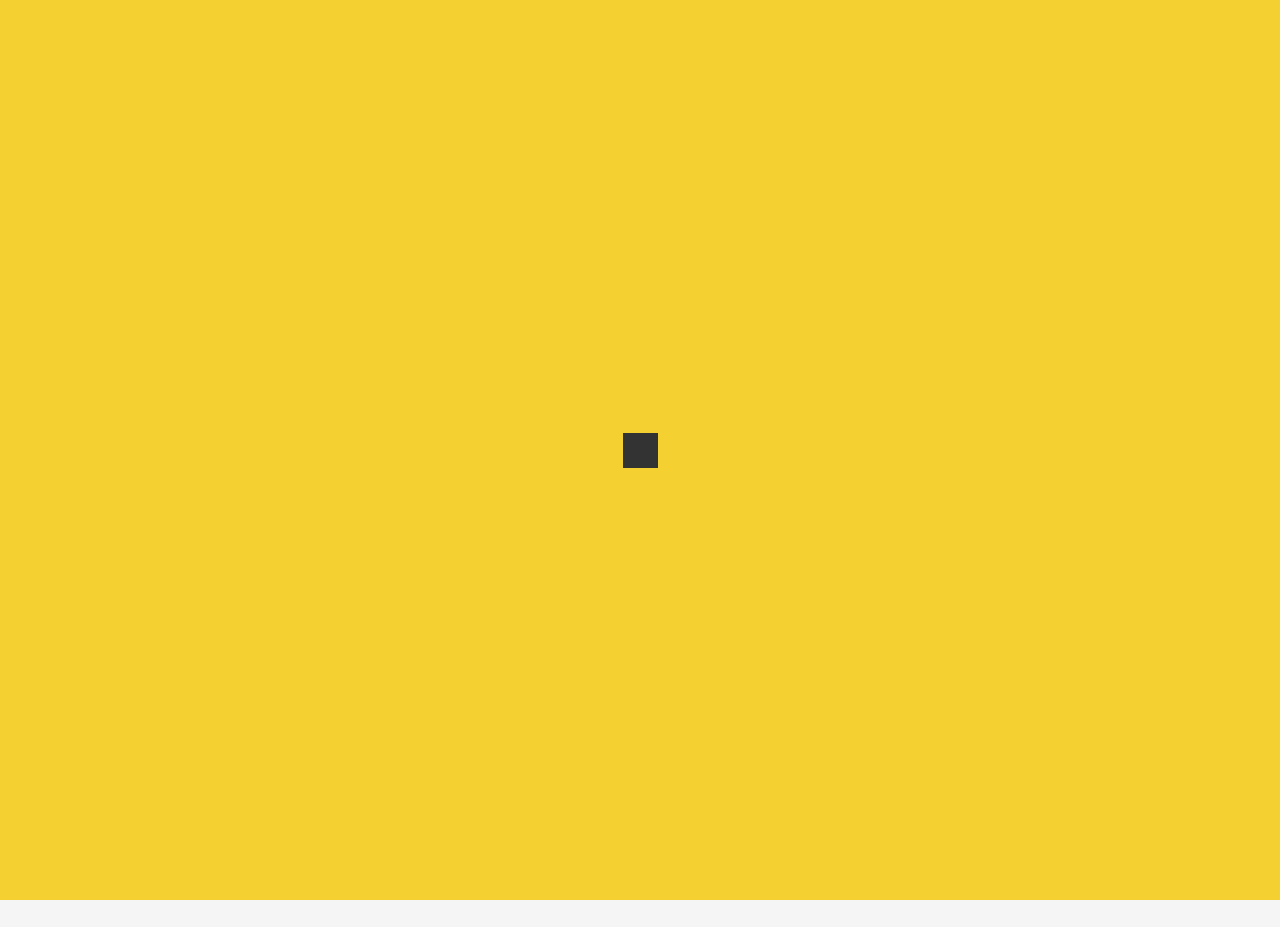
<file: services.html>
<!DOCTYPE html>
<html lang="zxx">
	<head>
		<meta charset="UTF-8">
		<meta name="viewport" content="width=device-width, initial-scale=1.0">
		<title>100 Mandarin 一百中文</title>
		<link rel="stylesheet" href="static/css/bootstrap.min.css">
		<link rel="stylesheet" href="static/css/fontawesome.min.css">
		<link rel="stylesheet" href="static/css/LineIcons.css">
		<link rel="stylesheet" href="static/css/fakeLoader.min.css">
		<link rel="stylesheet" href="static/css/magnific-popup.css">
		<link rel="stylesheet" href="static/css/style.css">
	</head>
	<body>

		<!-- loader -->
		<div class="fakeLoader"></div>
		<!-- end loader -->
		
		<!-- navbar -->
		<nav class="navbar navbar-expand-md fixed-top">
			<div class="container">
				<a href="index.html" class="navbar-brand">100 Mandarin</a>
				<button class="navbar-toggler" type="button" data-toggle="collapse" data-target="#navbarSupportedContent" aria-controls="navbarSupportedContent" aria-expanded="false" aria-label="Toggle navigation">
				<i class="fa fa-bars"></i>
				</button>
				<div class="collapse navbar-collapse" id="navbarSupportedContent">
					<ul class="navbar-nav ml-auto">
						<li class="nav-item">
							<a class="nav-link" href="index.html">Home</a>
						</li>
						<li class="nav-item">
							<a class="nav-link" href="about.html">About us</a>
						</li>
						<li class="nav-item">
							<a class="nav-link" href="">Services</a>
						</li>
						<li class="nav-item">
							<a class="nav-link" href="portfolio.html">Portfolio</a>
						</li>
						<li class="nav-item">
							<a class="nav-link" href="contact-us.html">Contact us</a>
						</li>
					</ul>
				</div>
			</div>
		</nav>
		<!-- end navbar -->
		

		<!-- header-title -->
		<div class="container">
			<div class="header-title">
				<h3>Services</h3>
			</div>
		</div>						
		<!-- end header-title -->

		<!-- services -->
		<div class="services-page section">
			<div class="container">
				<div class="row mb-services">
					<div class="col col-md-4 col-sm-6 col-12">
						<div class="content">
							<i class="fab fa-drupal"></i>
							<h5>GCSE中文</h5>
							<p class="mb-0">GCSE中文</p>

						</div>
					</div>
					<div class="col col-md-4 col-sm-6 col-12">
						<div class="content">
							<i class="fab fa-wordpress"></i>
							<h5>A-level中文</h5>
							<p class="mb-0">A-level中文</p>

						</div>
					</div>
					<div class="col col-md-4 col-sm-6 col-12">
						<div class="content">
							<i class="fab fa-magento"></i>
							<h5>IGCSE中文</h5>
							<p class="mb-0">IGCSE中文</p>

						</div>
					</div>
					<div class="col col-md-4 col-sm-6 col-12">
						<div class="content">
							<i class="fab fa-facebook"></i>
							<h5>IBDP中文</h5>
							<p class="mb-0">IBDP中文</p>

						</div>
					</div>
					<div class="col col-md-4 col-sm-6 col-12">
						<div class="content">
							<i class="fa fa-video"></i>
							<h5>AP中文</h5>
							<p class="mb-0">AP中文</p>

						</div>
					</div>
					<div class="col col-md-4 col-sm-6 col-12">
						<div class="content">
							<i class="fa fa-cog"></i>
							<h5>AP中文</h5>
							<p class="mb-0">AP中文</p>

						</div>
					</div>
				</div>
			</div>
		</div>
		<!-- end services -->

		
		<!-- footer -->
		<footer>
			<div class="container">
				<div class="row">
					<div class="col-md-6  col-sm-12">
						<span>Copyright &copy; 2024. <br> 100Mandarin All rights reserved.</span>
					</div>
					<div class="col-md-6  col-sm-12">
						<ul>
							<li><a href="https://www.facebook.com">Facebook</a></li>
							<li><a href="https://www.whatsapp.com">WhatsApp</a></li>
							<li><a href="https://www.qq.com">WeChat</a></li>
						</ul>
					</div>
				</div>
			</div>
		</footer>
		<!-- end footer -->
		
		<!-- script -->
		<script src="static/js/jquery.min.js"></script>
		<script src="static/js/bootstrap.min.js"></script>
		<script src="static/js/fakeLoader.min.js"></script>
		<script src="static/js/main.js"></script>
	</body>
</html>
</file>
<file: static/css/style.css>
/*
Items Name: Jaras
Author : Ngetemplates
*/

/*
Table of Content:
- fonts
- general
- button
- navbar
- header title
- about user-select: 
- home intro
- services
- clients
- portfolio
- testimonial
- contact
- footer
- responsive
*/

/* fonts */
@import url("css.css");

/* general */
body {
    background: #fff;
    color: #666;
    font-size: 16px;
    font-weight: 400;
    font-family: 'Poppins', sans-serif;
}

h1 {
    font-size: 36px;
}

h2 {
    font-size: 32px;
}

h3 {
    font-size: 28px;
}

h4 {
    font-size: 24px;
}

h5 {
    font-size: 20px;
}

h6 {
    font-size: 18px;
}

h1,
h2,
h3,
h4,
h5,
h6 {
    color: #111;
}

a {
    color: #111;
}

a:hover {
    color: #f4d030;
    text-decoration: none;
    transition: .5s ease-out;
}

ul {
    padding: 0;
    margin: 0;
}

ul li {
    list-style-type: none;
}

p {
    line-height: 26px;
}

.bg-grey {
    background: #f5f5f5;
}

.spinner4 {
    background: #333;
}

/* button */
.button {
    font-weight: 600;
    font-size: 16px;
    color: #333;
    letter-spacing: 2px;
    margin-top: 30px;
    display: inline-block;
    text-transform: uppercase;
    position: relative;
    z-index: 99;
    padding-left: 15px;
    transition: .5s ease-in;
    background: transparent;
    border: 0;
}

.button i {
    font-size: 13px;
    margin-left: 5px;
    position: relative;
    top: -2px;
}

.button::before {
    height: 40px;
    width: 40px;
    background: #f4d030;
    border-radius: 50%;
    position: absolute;
    content: "";
    z-index: -9;
    top: -8px;
    left: 0;
}

.button:hover {
    border-color: #f4d030;
    color: #f4d030;
    background: transparent;
    transition: .5s ease-out;
    padding-right: 15px;
}

.button:hover::before {
    background: #333;
    transition: .5s ease-out;
    width: 100%;
    border-radius: 30px;
}

.button2 {
    font-size: 16px;
    font-weight: 600;
    letter-spacing: 2px;
    text-transform: uppercase;
    color: #333;
    position: relative;
    z-index: 99;
    padding: 0 15px;
    background: transparent;
    border: 0;
}

.button2::before {
    height: 10px;
    width: 100%;
    background: #f4d030;
    position: absolute;
    content: "";
    z-index: -9;
    left: 0;
    bottom: 0;
}

.button2:hover {
    color: #333;
}

.button2:hover::before {
    height: 24px;
    transition: .5s ease-out;
}

/* navbar */
.navbar {
    padding: 15px 0 15px;
    transition: .5s ease-out;
    background: transparent;
}

.navbar .navbar-brand {
    color: #333;
    font-size: 32px;
    font-weight: 700;
    font-family: 'Poppins', sans-serif;
}

.navbar .navbar-brand-home {
    border-bottom: 3px solid #f4d030;
}

.navbar .navbar-nav li {
    padding: 0 15px;
}

.navbar .navbar-nav li a {
    color: #333;
    font-weight: 600;
    font-size: 16px;
}

.navbar .navbar-nav li a:last-child {
    padding-right: 0 !important;
}

.navbar .navbar-nav li:last-child {
    padding-right: 0;
}

.navbar .navbar-toggler i {
    color: #333;
}

.navbar-fixed {
    background: #f4d030;
    transition: .5s ease-out;
    box-shadow: 0 2px 2px 0 rgba(0, 0, 0, 0), 0 1px 5px 0 rgba(0, 0, 0, 0.12), 0 3px 1px -2px rgba(0, 0, 0, 0);
}

.navbar-fixed .navbar-brand {
    color: #333;
}

.navbar-fixed .navbar-brand span {
    color: #f4d030;
}

.navbar-fixed .navbar-nav li a {
    color: #333;
}

.navbar-fixed .navbar-toggler i {
    color: #333;
}

.navbar-transparent {
    background: transparent !important;
}

/* haader title */
.header-title {
    margin-top: 90px;
    padding: 65px 0;
    text-align: center;
    background: #f5f5f5;
}

.header-title h3 {
    color: #333;
    font-size: 32px;
    font-weight: 600;
}

/* about us */
.about h5 {
    margin-top: 25px;
    margin-bottom: 15px;
}

.about ul li {
    margin-bottom: 10px;
    font-weight: 500;
}

.about ul li span {
    margin-right: 5px;
}

.about h2 {
    font-weight: 600;
}

.about h2 span {
    color: #f4d030;
}

.about h6 {
    color: #333;
    margin-bottom: 28px;
    margin-top: 10px;
}

/* home intro */
.home-intro {
    background: #fff;
    padding: 70px 0 0px !important;
}

.home-intro .content {
    padding-top: 155px;
}

.home-intro h5 {
    margin-top: 40px;
}

.home-intro h2 {
    color: #222;
    font-size: 48px;
    font-weight: 600;
    margin: 25px 0;
    line-height: 54px;
}

.home-intro h2 span {
    color: #f4d030;
}

.home-intro h6 {
    color: #444;
    line-height: 28px;
    font-size: 17px;
    margin-bottom: 15px;
}

.home-intro img {
    height: auto;
    max-width: 100%;
    display: inline-block;
    vertical-align: middle;
    float: right;
    margin-top: 20px;
}

/* section */
.section {
    padding: 90px 0 90px;
}

.title-section {
    text-align: center;
    margin-bottom: 50px;
}

.title-section h3 {
    font-size: 32px;
    font-weight: 600;
    margin-bottom: 20px;
}

.title-section h3 span {
    color: #f4d030;
}

.title-section p {
    width: 60%;
    margin: auto;
    line-height: 30px;
    font-size: 15px;
}

.title-section-two {
    text-align: left;
}

.title-section-two p {
    width: 100%;
}

/* services */
.services-home {
    background: #f4d030;
    padding: 90px 0;
    text-align: center;
}

.services-home .content i {
    color: #111 !important;
}
.services-home h2 {
    color: #222;
      font-size: 48px;
      font-weight: 600;
      margin: 25px 0;
      line-height: 54px;
}
.services {
    padding: 90px 0 90px;
}

.services .row {
    margin-bottom: 35px;
}

.services .content {
    background: #fff;
    padding: 45px;
    left: -80px;
    height: calc(100% - 100px);
    margin-top: 50px;
    margin-bottom: 50px;
    position: relative;
}

.services .content p {
    padding: 8px 0;
}

.services .content-button {
    text-align: center;
}

.services .content i {
    font-size: 54px;
    color: #f4d030;
}

.services .content h5 {
    margin: 18px 0 14px;
    font-size: 26px;
}

.services .content-left {
    background: #fff;
    padding: 45px;
    right: -80px;
    height: calc(100% - 100px);
    margin-top: 50px;
    margin-bottom: 50px;
    position: relative;
    z-index: 99;
    text-align: right;
}

.services .content-left p {
    padding: 8px 0;
}

.services .content-left .button2 {
    float: right;
    right: 0;
    margin-right: 45px;
}

.services .content-left i {
    font-size: 54px;
    color: #f4d030;
}

.services .content-left h5 {
    margin: 25px 0 14px;
    font-size: 26px;
}

/* services page */
.services-page {
    padding-bottom: 45px;
}

.services-page .content {
    margin-bottom: 50px;
}

.services-page .content i {
    font-size: 60px;
    margin-bottom: 25px;
    color: #f4d030;
}

.services-page .content h5 {
    margin-bottom: 15px;
}

/* clients */
.client {
    padding: 90px 20px;
    background: #f5f5f5;
}

.client img {
    padding: 0 25px;
}

/*portfolio*/
.portfolio {
    text-align: center;
}
.portfolio h2 {
    color: #222;
      font-size: 48px;
      font-weight: 600;
      margin: 25px 0;
      line-height: 54px;
}
.portfolio .row .col-md-4 {
    padding: 15px;
}

.portfolio .portfolio-filter-menu {
    margin-bottom: 30px;
    text-align: center;
}

.portfolio .portfolio-filter-menu ul li {
    display: inline-block;
    margin: 0;
    cursor: pointer;
    font-size: 15px;
    font-weight: 500;
    color: #444;
    letter-spacing: 1px;
    transition: .4s ease-in-out;
    padding: 10px 20px;
    text-transform: uppercase;
    font-weight: 600;
    border-radius: 6px;
}

.portfolio .portfolio-filter-menu ul li span {
    z-index: 99;
    position: relative;
}

.portfolio .portfolio-filter-menu ul li.active {
    color: #f4d030;
}

.portfolio .content-image {
    position: relative;
}

.portfolio .content-image:hover .image-overlay {
    opacity: 0.7;
}

.portfolio .content-image:hover .portfolio-caption {
    opacity: 1;
}

.portfolio .content-image img {
    width: 100%;
    border-radius: 3px;
}

.portfolio .content-image .portfolio-caption {
    position: absolute;
    left: 30px;
    right: 30px;
    top: 40%;
    color: #333;
    text-align: center;
    opacity: 0;
    transition: all .5s ease;
}

.portfolio .content-image .portfolio-caption h4 {
    font-size: 20px;
    color: #333;
    font-weight: 600;
}

.portfolio .content-image .portfolio-caption .subtitle {
    margin-top: 22px;
    top: 52px;
    position: relative;
    text-align: right;
}

.portfolio .content-image .portfolio-caption ul li {
    display: inline-block;
    margin: 0 5px;
}

.portfolio .content-image .portfolio-caption i {
    width: 30px;
    height: 30px;
    background: #333;
    font-size: 12px;
    line-height: 30px;
    text-align: center;
    color: #fff;
}

.portfolio .content-image .image-overlay {
    background: #f4d030;
    opacity: 0.5;
    position: absolute;
    width: 100%;
    height: 100%;
    top: 0;
    left: 0;
    right: 0;
    bottom: 0;
    border-radius: 3px;
    opacity: 0;
    transition: all .5s ease;
    margin: auto;
}

/* testimonial */
.testimonial {
    text-align: center;
    padding-left: 20%;
    padding-right: 20%;
    padding-bottom: 160px;
}

.testimonial span {
    font-size: 13px;
}

.testimonial h5 {
    margin-bottom: 3px;
}

.testimonial i {
    font-size: 40px;
    margin-bottom: 32px;
    color: #333;
}

.testimonial .carousel-indicators {
    bottom: -60px;
}

.testimonial .carousel-indicators .active {
    background: #f4d030;
}

.testimonial .carousel-indicators li {
    background: #333;
    border-radius: 50%;
    width: 15px;
    height: 14px;
    border: 0;
    margin: 0 10px;
}

/* contact */
.contact .content h4 {
    margin-top: 35px;
    margin-bottom: 14px;
}

.contact .content h4:first-child {
    margin-top: 0;
}

.contact form input,
.contact form textarea {
    border: 1px solid #ccc;
    padding: 15px 20px;
    margin-bottom: 30px;
    width: 100%;
    color: #aaa;
}

.contact .button {
    margin-top: 0;
}

.contact li {
    margin-bottom: 25px;
    font-size: 20px;
}

.contact li i {
    margin-right: 28px;
    color: #f4d030;
}

.contact .map {
    position: relative;
    top: -5px;
}

.contact .map i {
    float: left;
    margin-right: 34px;
    margin-top: 10px;
}

.contact .map p {
    overflow: hidden;
    line-height: 42px;
}

::placeholder {
    color: #aaa;
    opacity: 1;
}

:-ms-input-placeholder {
    color: #aaa;
}

::-ms-input-placeholder {
    color: #aaa;
}

form input,
form textarea {
    border: 1px solid #ccc;
    padding: 15px 20px;
    margin-bottom: 30px;
    width: 100%;
    color: #aaa;
}

form input:focus,
form textarea:focus {
    border-color: #f4d030;
    outline: none;
}

/* footer bottom */
.footer-bottom {
    background: #021230;
    text-align: center;
    color: #eee;
    padding: 20px 0 20px;
}

/* footer */
footer {
    padding: 40px 0 38px;
    text-transform: uppercase;
    background: #f5f5f5;
    font-weight: 500;
}

footer i {
    margin-left: 10px;
}

footer ul {
    text-align: right;
}

footer ul li {
    display: inline-block;
    margin-left: 25px;
}

/*responsive*/
@media (max-width:980px) {
    .home-intro img {
        margin-top: 95px;
    }

    .home-intro .content {
        padding-top: 52px;
    }

    .services .row {
        margin-bottom: -35px;
    }

    .services .content {
        padding-right: 0;
    }

    .services .content h5 {
        margin-top: 0;
    }

    .services .content-left {
        padding-left: 0;
        margin-bottom: 85px;
    }

    .services .content-left h5 {
        margin-top: 0;
    }

    .about h2 {
        margin-top: 30px;
    }

    .about .col-md-6 {
        max-width: 100%;
        flex: 100%;
    }

    .portfolio .content-image .portfolio-caption {
        top: 20%;
    }

    .portfolio .content-image .portfolio-caption .subtitle {
        text-align: center;
        top: -8px;
    }

}

@media (max-width:767px) {
    .container {
        padding: 0 15px;
    }

    .navbar-toggler {
        border: 1px solid #333;
        border-radius: 0;
    }

    .navbar-nav {
        background: #fff;
        border: 1px solid #555;
        border-top: 0;
        outline: none;
    }

    .navbar-fixed .navbar-nav {
        background: transparent;
    }

    .navbar-toggler:focus {
        outline: none;
    }

    .client {
        padding-bottom: 55px;
    }

    .client img {
        margin-bottom: 35px;
    }

    .contact form {
        margin-top: 40px;
    }

    footer {
        text-align: center;
    }

    footer span {
        margin-bottom: 6px;
        display: block;
    }

    footer ul {
        text-align: center;
    }

    footer ul li {
        margin: 0 12px;
    }

}

@media (max-width:640px) {
    .navbar-fixed .navbar-nav li {
        padding: 0;
    }

    .navbar .navbar-nav {
        background: #fff;
        padding: 14px 0;
    }

    .navbar-fixed .navbar-nav {
        background: transparent;
        padding: 14px !important;
    }

    .navbar .navbar-nav li a {
        color: #333;
    }

    .services .content-left {
        margin-bottom: 75px;
    }

    .services .col-sm-12:last-child .content {
        margin-bottom: 0;
    }

    footer .col-sm-6 {
        margin-top: 50px;
    }

}

@media (max-width:480px) {
    .navbar-toggler {
        margin-right: 16px;
    }

    .navbar .navbar-brand {
        margin-left: 11px;
    }

    .navbar .navbar-nav {
        margin: 11px;
        margin-left: 11px !important;
    }

    .navbar-fixed .navbar-nav {
        padding: 2px;
    }

    .services .content {
        left: 0;
        margin-top: 0;
        margin-bottom: 0;
    }

    .services .content-left {
        right: 0;
        margin-top: 0;
        margin-bottom: 80px;
    }

    .services .content-left-img {
        display: none;
    }

    .portfolio .content-image .portfolio-caption {
        top: 37%;
    }

}

@media (max-width:360px) {
    .portfolio .content-image .portfolio-caption {
        top: 34%;
    }

}
</file>
<file: static/css/fakeLoader.min.css>
.spinner3 .dot1,.spinner3 .dot2,.spinner6 div,.spinner7>div{background-color:#fff;display:inline-block}.fakeLoader{position:fixed;width:100%;height:100%;left:0;top:0;z-index:9999999999}.spinner1{position:fixed;width:50px;height:50px;top:calc(50% - 50px/2);left:calc(50% - 50px/2)}.spinner1 .double-bounce1,.spinner1 .double-bounce2{width:100%;height:100%;border-radius:50%;background-color:#fff;opacity:.6;position:absolute;top:0;left:0;-webkit-animation:bounce 2s infinite ease-in-out;animation:bounce 2s infinite ease-in-out}.spinner1 .double-bounce2{-webkit-animation-delay:-1s;animation-delay:-1s}@-webkit-keyframes bounce{0%,100%{transform:scale(0);-webkit-transform:scale(0)}50%{transform:scale(1);-webkit-transform:scale(1)}}@keyframes bounce{0%,100%{transform:scale(0);-webkit-transform:scale(0)}50%{transform:scale(1);-webkit-transform:scale(1)}}.spinner2{position:fixed;width:40px;height:40px;top:calc(50% - 40px/2);left:calc(50% - 40px/2)}.spinner2 .spinner-container{position:absolute;width:100%;height:100%}.spinner2 .spinner-container.container2{-webkit-transform:rotateZ(45deg);transform:rotateZ(45deg)}.spinner2 .spinner-container.container3{-webkit-transform:rotateZ(90deg);transform:rotateZ(90deg)}.spinner2 .spinner-container .circle1{top:0;left:0}.spinner2 .spinner-container .circle2{top:0;right:0}.spinner2 .spinner-container .circle3{right:0;bottom:0}.spinner2 .spinner-container .circle4{left:0;bottom:0}.spinner2 .container1 div,.spinner2 .container2 div,.spinner2 .container3 div{width:6px;height:6px;background-color:#fff;border-radius:100%;position:absolute;-webkit-animation:bouncedelay 1.2s infinite ease-in-out;animation:bouncedelay 1.2s infinite ease-in-out;-webkit-animation-fill-mode:both;animation-fill-mode:both}.spinner2 .container1 .circle2{-webkit-animation-delay:-.9s;animation-delay:-.9s}.spinner2 .container1 .circle3{-webkit-animation-delay:-.6s;animation-delay:-.6s}.spinner2 .container1 .circle4{-webkit-animation-delay:-.3s;animation-delay:-.3s}.spinner2 .container2 .circle1{-webkit-animation-delay:-1.1s;animation-delay:-1.1s}.spinner2 .container2 .circle2{-webkit-animation-delay:-.8s;animation-delay:-.8s}.spinner2 .container2 .circle3{-webkit-animation-delay:-.5s;animation-delay:-.5s}.spinner2 .container2 .circle4{-webkit-animation-delay:-.2s;animation-delay:-.2s}.spinner2 .container3 .circle1{-webkit-animation-delay:-1s;animation-delay:-1s}.spinner2 .container3 .circle2{-webkit-animation-delay:-.7s;animation-delay:-.7s}.spinner2 .container3 .circle3{-webkit-animation-delay:-.4s;animation-delay:-.4s}.spinner2 .container3 .circle4{-webkit-animation-delay:-.1s;animation-delay:-.1s}@-webkit-keyframes bouncedelay{0%,100%,80%{transform:scale(0);-webkit-transform:scale(0)}40%{transform:scale(1);-webkit-transform:scale(1)}}@keyframes bouncedelay{0%,100%,80%{transform:scale(0);-webkit-transform:scale(0)}40%{transform:scale(1);-webkit-transform:scale(1)}}.spinner3{position:fixed;width:50px;height:50px;top:calc(50% - 50px/2);left:calc(50% - 50px/2);-webkit-animation:rotate 2s infinite linear;animation:rotate 2s infinite linear}.spinner3 .dot1,.spinner3 .dot2{width:60%;height:60%;position:absolute;top:0;border-radius:100%;-webkit-animation:bounce 2s infinite ease-in-out;animation:bounce 2s infinite ease-in-out}.spinner3 .dot2{top:auto;bottom:0;-webkit-animation-delay:-1s;animation-delay:-1s}@-webkit-keyframes rotate{100%{-webkit-transform:rotate(360deg);transform:rotate(360deg)}}@keyframes rotate{100%{-webkit-transform:rotate(360deg);transform:rotate(360deg)}}@keyframes bounce{0%,100%{-webkit-transform:scale(0);transform:scale(0)}50%{-webkit-transform:scale(1);transform:scale(1)}}.spinner4{position:fixed;width:35px;height:35px;top:calc(50% - 35px/2);left:calc(50% - 35px/2);background-color:#fff;-webkit-animation:rotateplane 1.2s infinite ease-in-out;animation:rotateplane 1.2s infinite ease-in-out}@-webkit-keyframes rotateplane{0%{-webkit-transform:perspective(120px) rotateX(0) rotateY(0);transform:perspective(120px) rotateX(0) rotateY(0)}50%{-webkit-transform:perspective(120px) rotateX(-180.1deg) rotateY(0);transform:perspective(120px) rotateX(-180.1deg) rotateY(0)}100%{-webkit-transform:perspective(120px) rotateX(-180deg) rotateY(-179.9deg);transform:perspective(120px) rotateX(-180deg) rotateY(-179.9deg)}}@keyframes rotateplane{0%{-webkit-transform:perspective(120px) rotateX(0) rotateY(0);transform:perspective(120px) rotateX(0) rotateY(0)}50%{-webkit-transform:perspective(120px) rotateX(-180.1deg) rotateY(0);transform:perspective(120px) rotateX(-180.1deg) rotateY(0)}100%{-webkit-transform:perspective(120px) rotateX(-180deg) rotateY(-179.9deg);transform:perspective(120px) rotateX(-180deg) rotateY(-179.9deg)}}.spinner5{position:fixed;width:50px;height:50px;top:calc(50% - 50px/2);left:calc(50% - 50px/2)}.spinner5 .cube1,.spinner5 .cube2{background-color:#fff;width:15px;height:15px;position:absolute;top:0;left:0;-webkit-animation:cubemove 1.8s infinite ease-in-out;animation:cubemove 1.8s infinite ease-in-out}.spinner5 .cube2{-webkit-animation-delay:-.9s;animation-delay:-.9s}@-webkit-keyframes cubemove{25%{-webkit-transform:translateX(42px) rotate(-90deg) scale(.5);transform:translateX(42px) rotate(-90deg) scale(.5)}50%{-webkit-transform:translateX(42px) translateY(42px) rotate(-179deg);transform:translateX(42px) translateY(42px) rotate(-179deg)}50.1%{-webkit-transform:translateX(42px) translateY(42px) rotate(-180deg);transform:translateX(42px) translateY(42px) rotate(-180deg)}75%{-webkit-transform:translateX(0) translateY(42px) rotate(-270deg) scale(.5);transform:translateX(0) translateY(42px) rotate(-270deg) scale(.5)}100%{-webkit-transform:rotate(-360deg);transform:rotate(-360deg)}}@keyframes cubemove{25%{-webkit-transform:translateX(42px) rotate(-90deg) scale(.5);transform:translateX(42px) rotate(-90deg) scale(.5)}50%{-webkit-transform:translateX(42px) translateY(42px) rotate(-179deg);transform:translateX(42px) translateY(42px) rotate(-179deg)}50.1%{-webkit-transform:translateX(42px) translateY(42px) rotate(-180deg);transform:translateX(42px) translateY(42px) rotate(-180deg)}75%{-webkit-transform:translateX(0) translateY(42px) rotate(-270deg) scale(.5);transform:translateX(0) translateY(42px) rotate(-270deg) scale(.5)}100%{-webkit-transform:rotate(-360deg);transform:rotate(-360deg)}}.spinner6{position:fixed;width:50px;height:35px;top:calc(50% - 35px/2);left:calc(50% - 50px/2)}.spinner6 div{height:100%;width:5px;margin-left:2px;-webkit-animation:stretchdelay 1.2s infinite ease-in-out;animation:stretchdelay 1.2s infinite ease-in-out}.spinner6 .rect2{-webkit-animation-delay:-1.1s;animation-delay:-1.1s}.spinner6 .rect3{-webkit-animation-delay:-1s;animation-delay:-1s}.spinner6 .rect4{-webkit-animation-delay:-.9s;animation-delay:-.9s}.spinner6 .rect5{-webkit-animation-delay:-.8s;animation-delay:-.8s}@keyframes stretchdelay{0%,100%,40%{-webkit-transform:scaleY(.4);transform:scaleY(.4)}20%{-webkit-transform:scaleY(1);transform:scaleY(1)}}.spinner7{position:fixed;width:90px;height:30px;text-align:center;top:calc(50% - 30px/2);left:calc(50% - 90px/2)}.spinner7>div{height:15px;width:15px;margin-left:3px;border-radius:50%;-webkit-animation:stretchdelay .7s infinite ease-in-out;animation:stretchdelay .7s infinite ease-in-out}.spinner7 .circ2{-webkit-animation-delay:-.6s;animation-delay:-.6s}.spinner7 .circ3{-webkit-animation-delay:-.5s;animation-delay:-.5s}.spinner7 .circ4{-webkit-animation-delay:-.4s;animation-delay:-.4s}.spinner7 .circ5{-webkit-animation-delay:-.3s;animation-delay:-.3s}@-webkit-keyframes stretchdelay{0%,100%,40%{-webkit-transform:translateY(-10px)}20%{-webkit-transform:translateY(-20px)}}@keyframes stretchdelay{0%,100%,40%{transform:translateY(-10px);-webkit-transform:translateY(-10px)}20%{transform:translateY(-20px);-webkit-transform:translateY(-20px)}}
</file>
